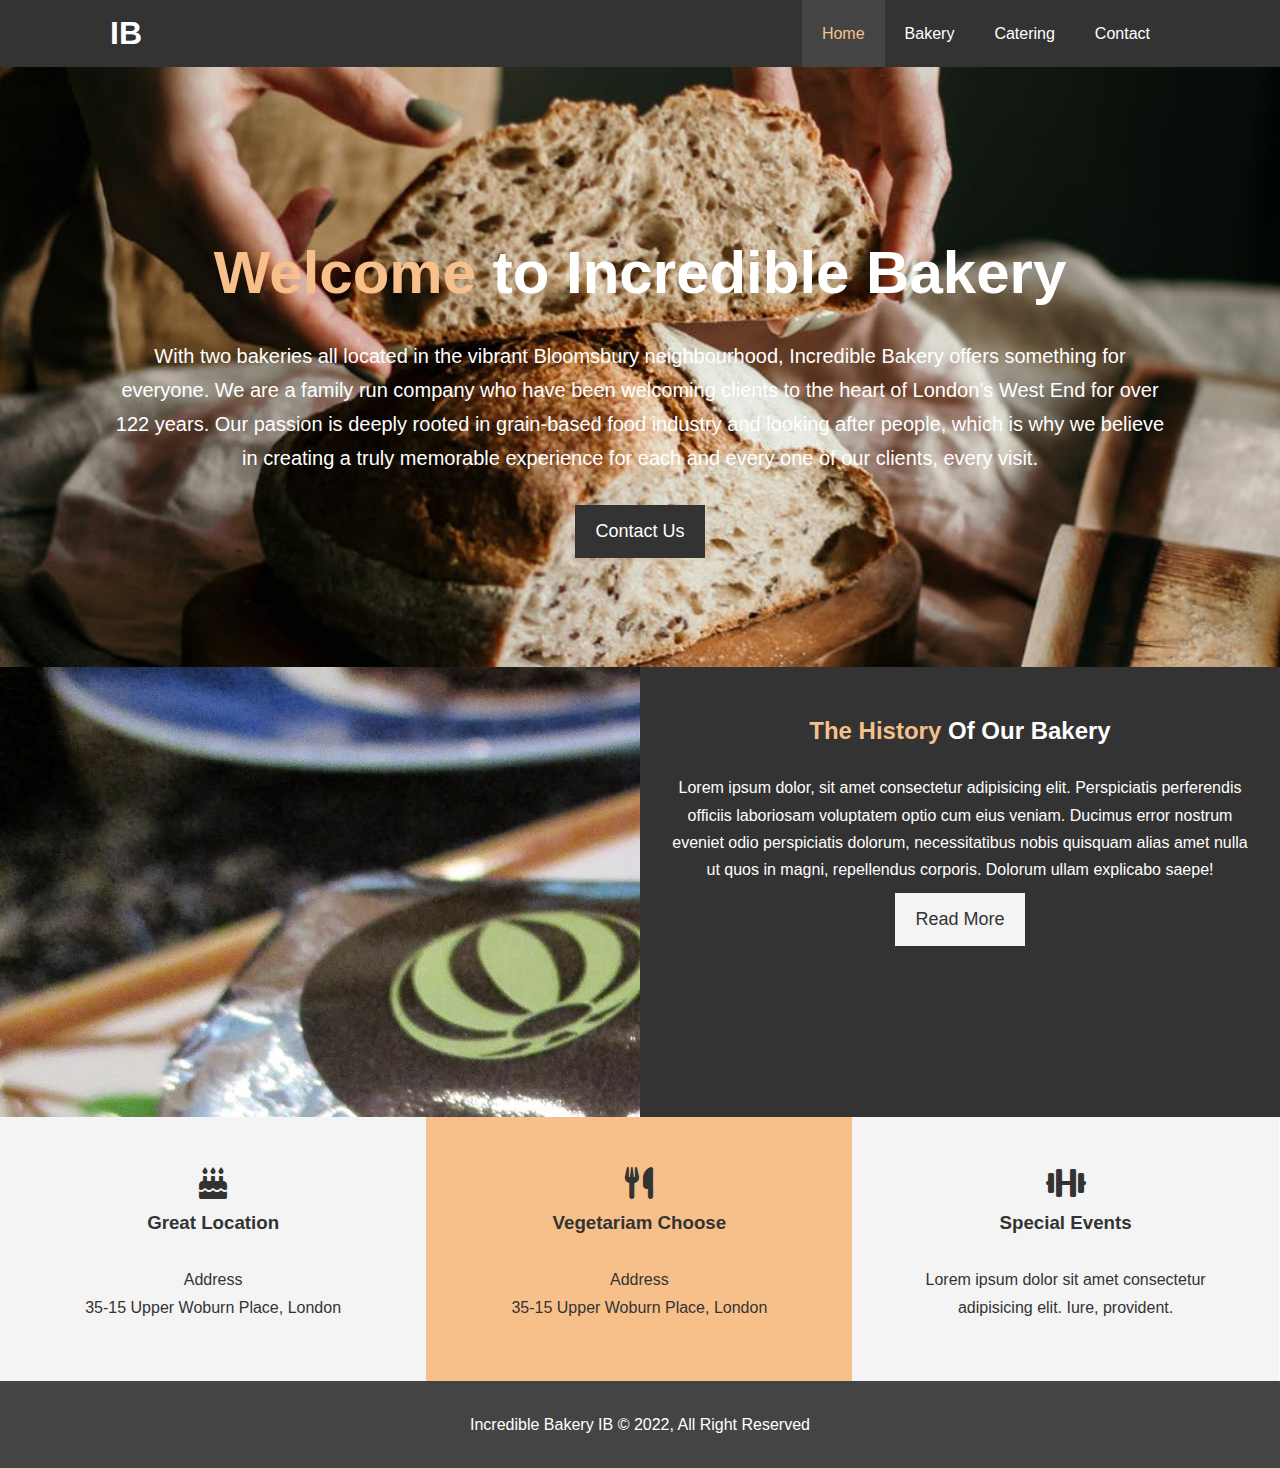
<file: index.html>
<!DOCTYPE html>
<html lang="en">
<head>
    <meta charset="UTF-8">
    <meta http-equiv="X-UA-Compatible" content="IE=edge">
    <meta name="viewport" content="width=device-width, initial-scale=1.0">
    <meta name="description" content="Welcome to the most extraordinary Bakekry in East London">
    <meta name="keywords" content="bakery,bakery east london,london">
    <link rel="stylesheet" href="./css/fontawesome.css"> 
    <link rel="stylesheet" href="./css/style.css">
    <link rel="stylesheet" media="screen and (max-width: 760px)" href="./css/mobile.css">
    <title>Incredible Bakery | Welcome</title>
</head>
<body>
    <header>
        <nav id="navbar">
            <div class="container">
                <h1 class="logo"><a href="index.html">IB</a></h1>
                    <ul>
                        <li><a class="current" href="index.html">Home</a></li>
                        <li><a href="bakery.html">Bakery</a></li>
                        <li><a href="catering.html">Catering</a></li>
                        <li><a href="contact.html">Contact</a></li>
                    </ul>
            </div>
        </nav>

        <div id="showcase">
            <div class="container">
                <div class="showcase-content">
                    <h1><span class="text-primary">Welcome</span> to Incredible Bakery</h1>
                    <p class="lead">With two bakeries all located in the vibrant Bloomsbury neighbourhood, Incredible Bakery offers something for everyone.

                    We are a family run company who have been welcoming clients to the heart of London’s West End for over 122 years. Our passion is deeply rooted in grain-based food industry and looking after people, which is why we believe in creating a truly memorable experience for each and every one of our clients, every visit.
                    </p>
                    <a class="btn" href="contact.html">Contact Us</a>
                </div>
            </div>
        </div>
    </header>

    <section id="home-info" class="bg-dark">
        <div class="info-img"></div>
        <div class="info-content">
            <h2><span class="text-primary">The History</span> Of Our Bakery</h2>
            <p>
                Lorem ipsum dolor, sit amet consectetur adipisicing elit. Perspiciatis perferendis officiis laboriosam voluptatem optio cum eius veniam. Ducimus error nostrum eveniet odio perspiciatis dolorum, necessitatibus nobis quisquam alias amet nulla ut quos in magni, repellendus corporis. Dolorum ullam explicabo saepe!
            </p>
            <a href="bakery.html" class="btn btn-light">Read More</a>
        </div>
    </section>

    <section id="features">
        <div class="box bg-light">
            <i class="fa-solid fa-cake-candles fa-2x"></i> 
            <h3>Great Location</h3>
            <p>Address<br>
            35-15 Upper Woburn Place, London 
            </p>
        </div>
        <div class="box bg-primary">
            <i class="fa-solid fa-utensils fa-2x"></i> 
            <h3>Vegetariam Choose</h3>
            <p>Address<br>
            35-15 Upper Woburn Place, London 
            </p>
        </div>
        <div class="box bg-light">
            <i class="fa-solid fa-dumbbell fa-2x"></i> 
            <h3>Special Events</h3>
            <p>Lorem ipsum dolor sit amet consectetur adipisicing elit. Iure, provident.
            </p>
        </div>
    </section>

    <div class="clr"></div>

    <footer id="main-footer">
        <p>Incredible Bakery IB &copy; 2022, All Right Reserved</p>
    </footer>
</body>
</html>
</file>
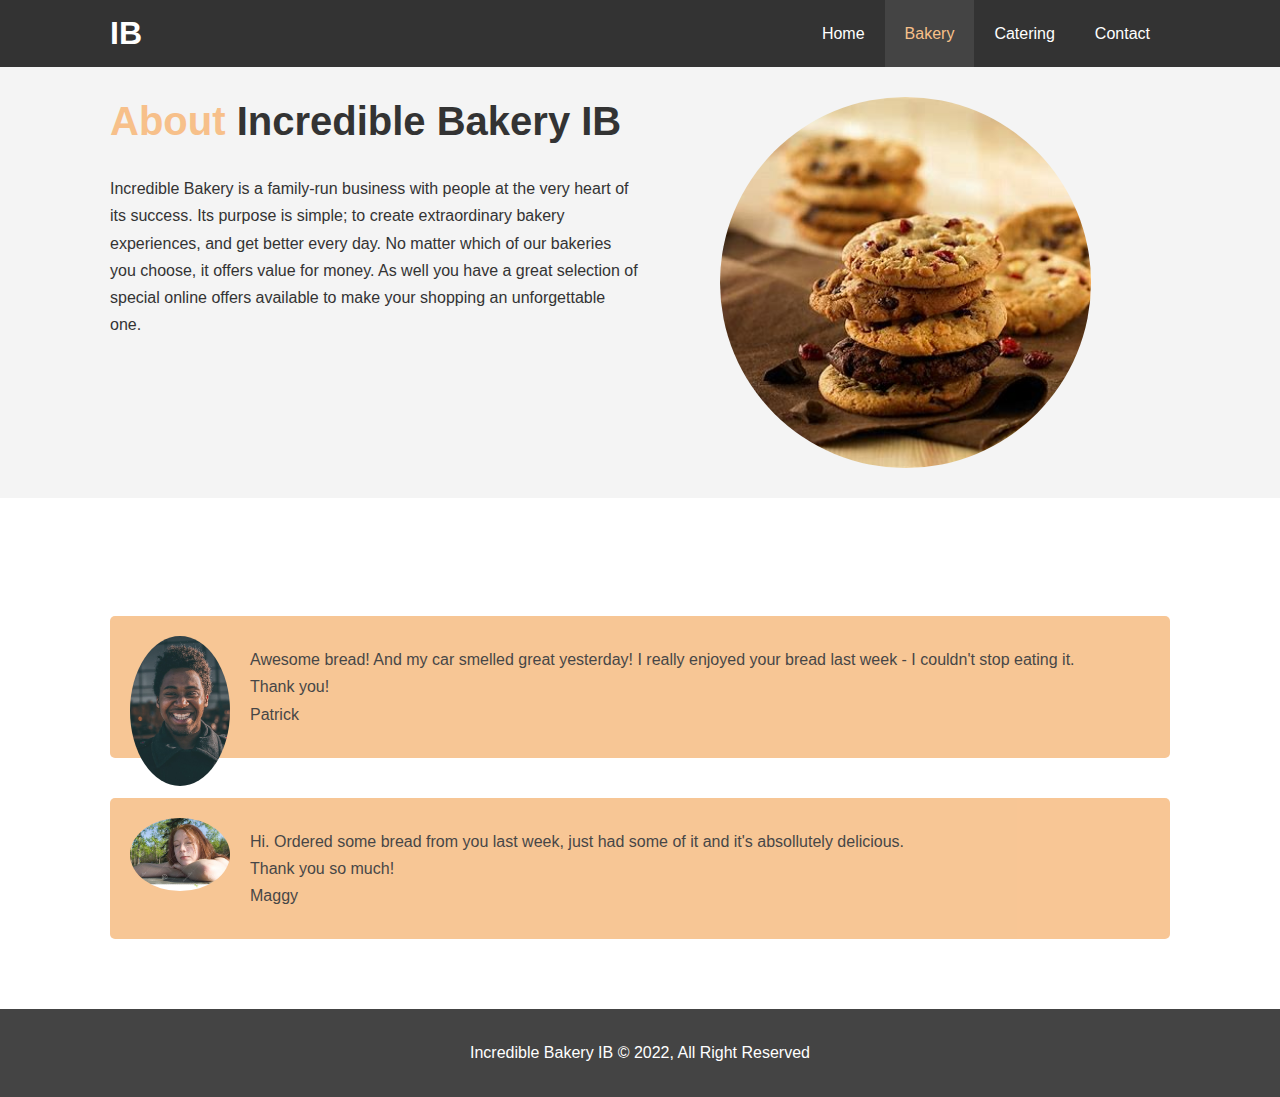
<file: bakery.html>
<!DOCTYPE html>
<html lang="en">
<head>
    <meta charset="UTF-8">
    <meta http-equiv="X-UA-Compatible" content="IE=edge">
    <meta name="viewport" content="width=device-width, initial-scale=1.0">
    <meta name="description" content="Welcome to the most extraordinary Bakekry in East London">
    <meta name="keywords" content="bakery,bakery east london,london">
    <link rel="stylesheet" href="./css/style.css">
    <link rel="stylesheet" media="screen and (max-width: 760px)" href="./css/mobile.css">
    <title>Incredible Bakery | What's Special About Our Bakery</title>
</head>
<body>
    <header>
        <nav id="navbar">
            <div class="container">
            <h1 class="logo"><a href="index.html">IB</a></h1>
                <ul>
                    <li><a href="index.html">Home</a></li>
                    <li><a class="current" href="bakery.html">Bakery</a></li>
                    <li><a href="catering.html">Catering</a></li>
                    <li><a href="contact.html">Contact</a></li>
                </ul>
            </div>
        </nav>
    </header>

    <section id="about-info" class="bg-light py-3">
        <div class="container">
            <div class="info-left">
                <h1 class="l-heading"><span class="text-primary">About</span> Incredible Bakery IB</h1>
                <p>Incredible Bakery is a family-run business with people at the very heart of its success. Its purpose is simple; to create extraordinary bakery experiences, and get better every day.
                No matter which of our bakeries you choose, it offers value for money. As well you have a great selection of special online offers available to make your shopping an unforgettable one.
                </p>
            </div>
            <div class="info-right">
                <img src="./img/Fresh-cookie.jpeg" alt="Bakery">
            </div>
        </div>
    </section>

    <div class="clr"></div>

    <section id="testimonial" class="py-3">
        <div class="container">
            <h2 class="l-heading">What Our Clients Say?</h2>
            <div class="testimonials bg-primary">
                <img src="./img/person-12.jpg" alt="Samantha">
                <p>Awesome bread! And my car smelled great yesterday! I really enjoyed your bread last week - I couldn't stop eating it.<br> Thank you!<br>
                Patrick
                </p>
            </div>

            <div class="testimonials bg-primary">
                <img src="./img/person-08.jpg" alt="Peter">
                <p>Hi. Ordered some bread from you last week, just had some of it and it's absollutely delicious. <br>Thank you so much!<br>
                Maggy    
                </p>
            </div>
        </div>
    </section>

    <footer id="main-footer">
        <p>Incredible Bakery IB &copy; 2022, All Right Reserved</p>
    </footer>
</body>
</html>
</file>
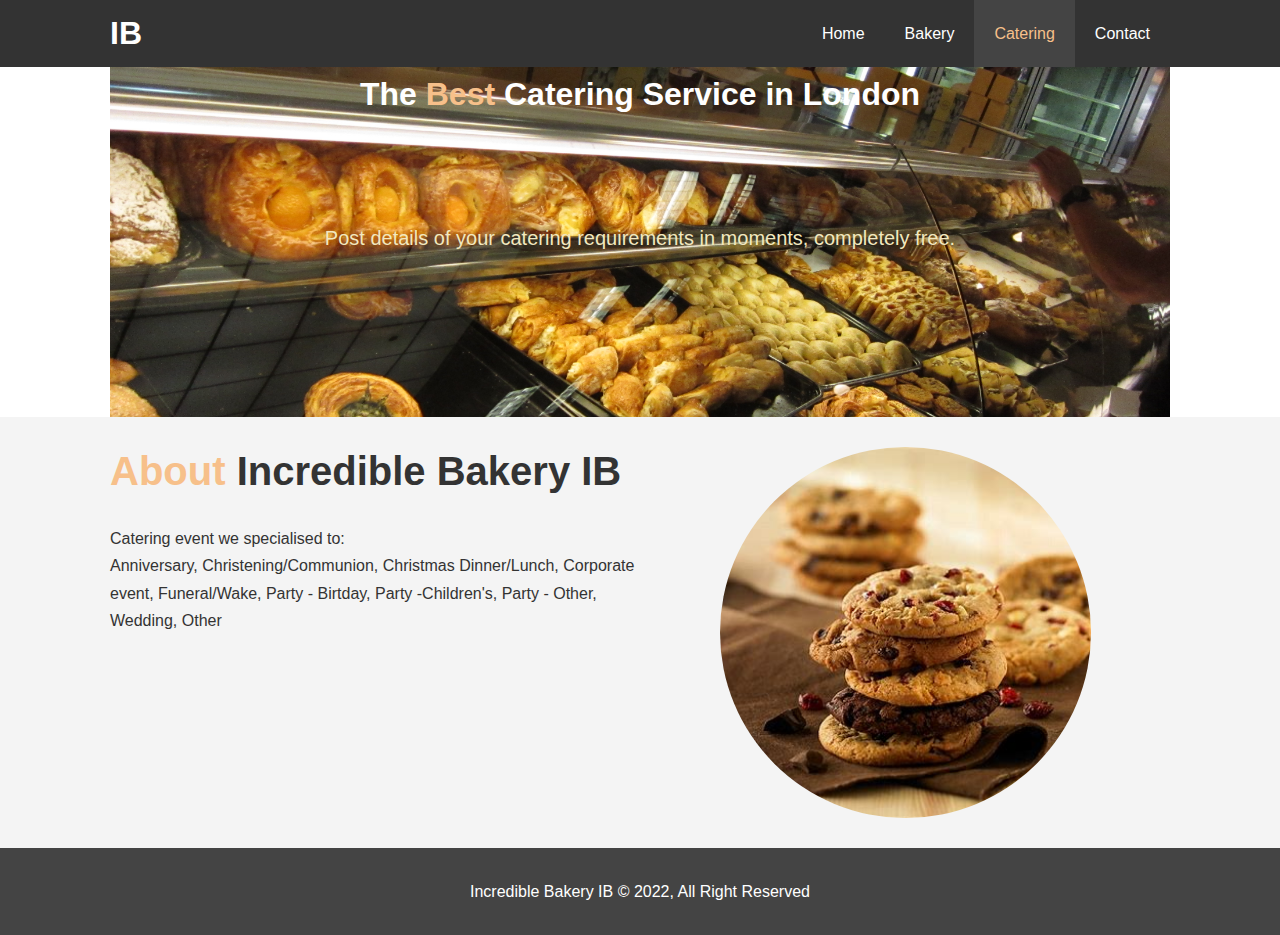
<file: catering.html>
<!DOCTYPE html>
<html lang="en">
<head>
    <meta charset="UTF-8">
    <meta http-equiv="X-UA-Compatible" content="IE=edge">
    <meta name="viewport" content="width=device-width, initial-scale=1.0">
    <meta name="description" content="Welcome to the most extraordinary Bakekry in East London">
    <meta name="keywords" content="bakery,bakery east london,london">
    <link rel="stylesheet" href="./css/fontawesome.css"> 
    <link rel="stylesheet" href="./css/style.css">
    <link rel="stylesheet" media="screen and (max-width: 760px)" href="./css/mobile.css">
    <title>Incredible Bakery | Welcome</title>
</head>
<body>
    <header>
        <nav id="navbar">
            <div class="container">
                <h1 class="logo"><a href="index.html">IB</a></h1>
                    <ul>
                        <li><a href="index.html">Home</a></li>
                        <li><a href="bakery.html">Bakery</a></li>
                        <li><a class="current" href="catering.html">Catering</a></li>
                        <li><a href="contact.html">Contact</a></li>
                    </ul>
            </div>
        </nav>

        <div id="showcase-middle">
            <div class="container">
                <div class="showcase-bakery">
                    <h1><span class="middle-title">The</span><span class="text-primary"> Best</span><span class="middle-title"> Catering Service in London</span></h1>
                    <p class="lead">
                    Post details of your catering requirements in moments, completely free.
                    </p>
                </div>
            </div>
        </div>
    </header>

    <section id="about-info" class="bg-light py-3">
        <div class="container">
            <div class="info-left">
                <h1 class="l-heading"><span class="text-primary">About</span> Incredible Bakery IB</h1>
                <p>Catering event we specialised to:<br>
                Anniversary, Christening/Communion, Christmas Dinner/Lunch, Corporate event, Funeral/Wake, Party - Birtday, Party -Children's, Party - Other, Wedding, Other 
                </p>
            </div>
            <div class="info-right">
                <img src="./img/Fresh-cookie.jpeg" alt="Bakery">
            </div>
        </div>
    </section>

    <footer id="main-footer">
        <p>Incredible Bakery IB &copy; 2022, All Right Reserved</p>
    </footer>
</body>
</html>
</file>
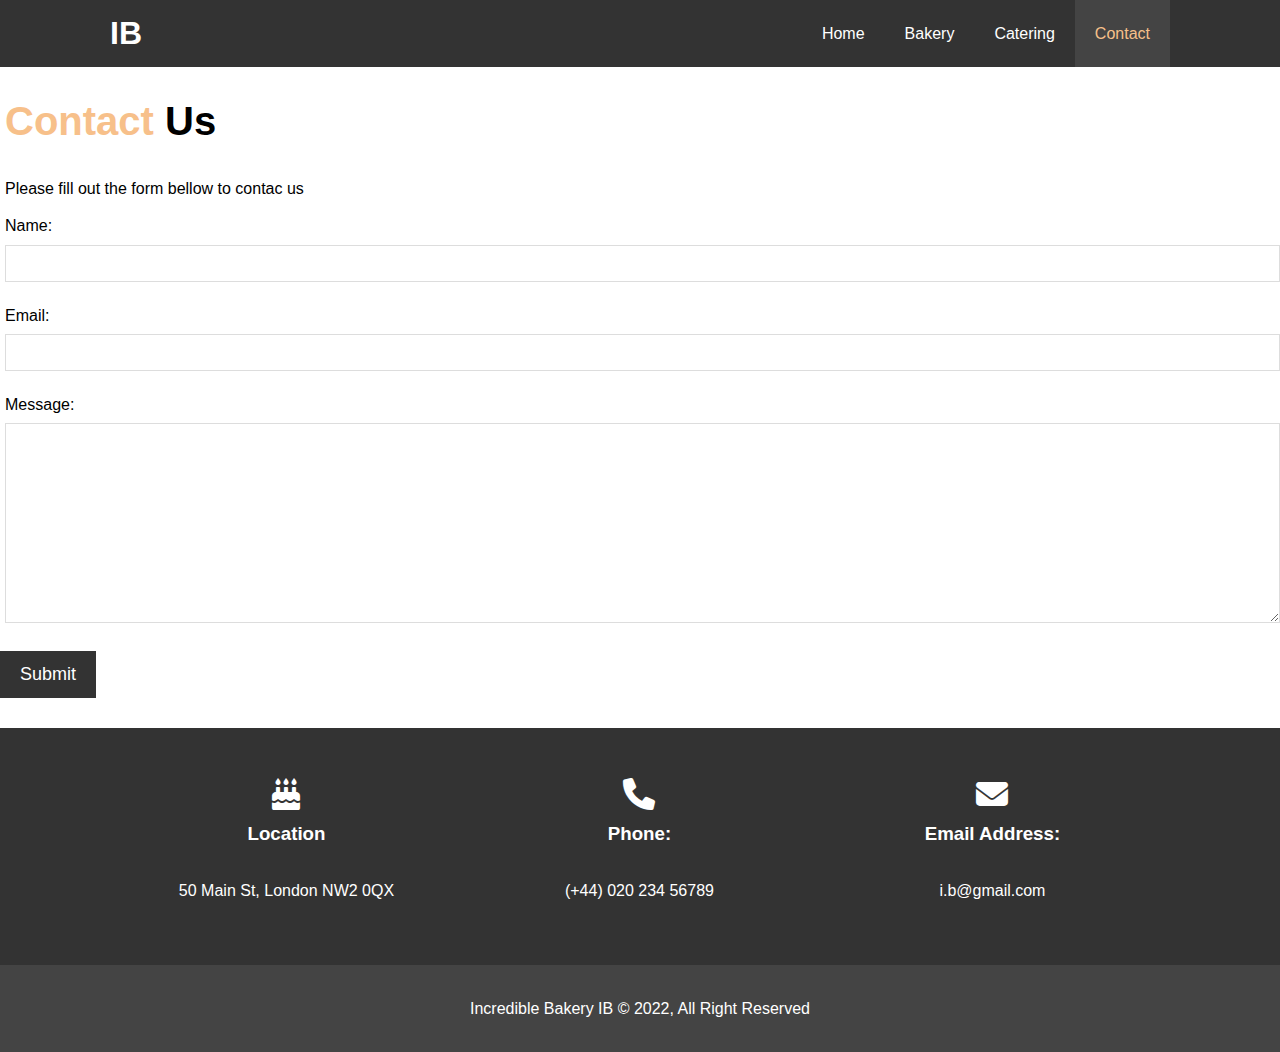
<file: contact.html>
<!DOCTYPE html>
<html lang="en">
<head>
    <meta charset="UTF-8">
    <meta http-equiv="X-UA-Compatible" content="IE=edge">
    <meta name="viewport" content="width=device-width, initial-scale=1.0">
    <meta name="description" content="Welcome to the most extraordinary Bakekry in East London">
    <meta name="keywords" content="bakery,bakery east london,london">
    <link rel="stylesheet" href="./css/fontawesome.css">
    <link rel="stylesheet" href="./css/style.css">
    <title>Incredible Bakery | Contact</title>
</head>
<body>
    <header>
        <nav id="navbar">
            <div class="container">
            <h1 class="logo"><a href="index.html">IB</a></h1>
                <ul>
                    <li><a href="index.html">Home</a></li>
                    <li><a href="bakery.html">Bakery</a></li>
                    <li><a href="catering.html">Catering</a></li>
                    <li><a class="current" ref="contact.html">Contact</a></li>
                </ul>
            </div>
        </nav>
    </header>

    <section id="contact-form" class="py-3">
        <h1 class="l-heading text-info"><span class="text-primary">Contact</span> Us</h1>
        <p>Please fill out the form bellow to contac us</p>
        <div>
            <form action="process.php">
                <div class="form-group">
                    <label for="name">Name:</label>
                    <input type="text" id="name" name="name">
                </div>
                <div class="form-group">
                    <label for="email">Email:</label>
                    <input type="email" id="email" name="email">
                </div>
                <div class="form-group">
                    <label for="message">Message:</label>
                    <textarea id="message" name="message"></textarea>
                </div>
                <button type="submit" class="btn">Submit</button>
            </form>
        </div>
    </section>

    <section id="contact-info" class="bg-dark">
        <div class="container">
            <div class="box">
                <i class="fa-solid fa-cake-candles fa-2x"></i> 
                <h3>Location</h3>
                <p>50 Main St, London NW2 0QX</p>
            </div>
            <div class="box">
                <i class="fa-solid fa-phone fa-2x"></i> 
                <h3>Phone: </h3>
                <p>(+44) 020 234 56789</p>
            </div>
            <div class="box">
                <i class="fa-solid fa-envelope fa-2x"></i> 
                <h3>Email Address:</h3>
                <p>i.b@gmail.com</p>
            </div>
        </div>
    </section>

    <footer id="main-footer">
        <p>Incredible Bakery IB &copy; 2022, All Right Reserved</p>
    </footer>
</body>
</html>
</file>
<file: css/mobile.css>
#navbar .logo {
    float: none;
    text-align: center;
}

#navbar ul, #navbar ul li {
    float: none;
}

#navbar ul li a {
    padding: 5px;
    border-bottom: #444 dotted 1px;
}

/* Home Info */
#home-info .info-img {
    display: none;
}

/* Showcase */
#showcase {
    height: 100%;
}

#showcase .showcase-content {
    padding-top: 70px;
    padding-bottom: 30px;
}

#home-info .info-content {
    float: none;
    width: 50%;
}

/* Boxes */
.box {
    float: none;
    width: 100%;
}

/* About Info */
#about-info .info-right, 
#about-info .info-left {
    float: none;
    width: 100%;
}

.l-heading {
    text-align: center;
}

#about-info .info-right {
    margin-top: 30px;
}

/* Contact */
#contact-info .box {
    border-bottom: #444 dotted 1px;
}
</file>
<file: css/style.css>
/* Reset */
* {
    margin: 0;
    padding: 0;
    box-sizing: border-box;
}

/* Main Styling */
html, body {
    font-family: 'Segoe UI', Tahoma, Geneva, Verdana, sans-serif;
    line-height: 1.7em;
}

a {
    color: #333;
    text-decoration: none;
}

h1, h2, h3 {
    padding-bottom: 20px;
}

p {
    margin: 10px 0;
}

/* Utility Classes */
.container {
    margin: auto;
    max-width: 1100px;
    overflow: auto;
    padding: 0 20px;
}

.text-primary {
    color: #f7c08a;
}

.lead {
    font-size: 20px;
}

.btn {
    display: inline-block;
    font-size: 18px;
    color: #fff;
    background: #333;
    padding: 13px 20px;
    border: none;
    cursor: pointer;
}

.btn:hover {
    background: #f7c08a;
    color: #333;
}

.btn-light {
    background: #f4f4f4;
    color: #333;
}

.bg-dark {
    background: #333;
    color: #fff;
}

.bg-light {
    background: #f4f4f4;
    color: #333;
}

.bg-primary {
    background: #f7c08a;
    color: #333;
}

.clr {
    clear: both;
}

.l-heading {
    font-size: 40px;
    line-height: 1.2;
}

/* Padding */
.py-1 { padding: 10px 0; }
.py-2 { padding: 20px 0; }
.py-3 { padding: 30px 0; }

/* Navbar */
#navbar {
    background: #333;
    color: #fff;
    overflow: auto;
}

#navbar a {
    color: #fff;
}

#navbar .logo {
    float: left;
    padding-top: 20px;
}

#navbar h1 {
    float: left;
    padding-top: 20px;
}

#navbar ul {
    list-style: none;
    float: right;
}

#navbar ul li {
    float: left;
}

#navbar ul li a {
    display: block;
    padding: 20px;
    text-align: center;
}

#navbar ul li a:hover, 
#navbar ul li a.current {
    background: #444;
    color: #f7c08a;
}

/* Showcase */
#showcase {
    background: url('../img/slice-of-soft.jpeg') no-repeat center center/cover;
    height: 600px;
}

#showcase .showcase-content {
    color: #fff;
    text-align: center;
    padding-top: 170px;
}

#showcase .showcase-content h1 {
    font-size: 60px;
    line-height: 1.2em;
}

#showcase .showcase-content p {
    padding-bottom: 20px;
    line-height: 1.7em;
}

#showcase-middle .showcase-bakery p {
    color: #f2e8bf;
    padding-top: 90px;
}

/* Home Info */
#home-info {
    height: 450px;
}

#home-info .info-img {
    float: left;
    width: 50%;
    background: url('../img/Good-chocolate.JPG') no-repeat;
    min-height: 100%;
}

#home-info .info-content {
    float: right;
    width: 50%;
    height: 100%;
    text-align: center;
    padding: 50px 30px;
    overflow: hidden;
}

#home-info .info-content {
    padding-bottom: 30px;
}

/* Features */
.box {
    float: left;
    width: 33.3%;
    padding: 50px;
    text-align: center;
}

.box i {
    margin-bottom: 10px;
}

/* About Info */
#about-info .info-right {
    float: right;
    width: 50%;
    min-height: 100%;
}

#about-info .info-left {
    float: left;
    width: 50%;
    min-height: 100%;
}

#about-info .info-right img {
    display: block;
    margin: auto;
    width: 70%;
    border-radius: 50%;
}

/* Testimonials */
#testimonials {
    background: url('../img/background-011.jpeg') no-repeat center center/cover;
    height: 100%;
    padding-top: 100px;
}

#testimonial h2 {
    color: #fff;
    text-align: center;
    padding-bottom: 40px;
}

#testimonial .testimonials {
    padding: 20px;
    margin-bottom: 40px;
    border-radius: 5px;
    opacity: 0.9;
}

#testimonial .testimonials img {
   width: 100px; 
   float: left;
   margin-right: 20px;
   border-radius: 50%;
}

/* Contact Form */
#contact-form .form-group {
    margin-bottom: 20px;
    padding-left: 5px;
}

#contact-form label {
    display: block;
    margin-bottom: 5px;
}

 #contact-form input, 
 #contact-form textarea {
    width: 100%;
    padding: 10px;
    border: 1px #ddd solid;
    
 }
#contact-form textarea {
    height: 200px;
}

#contact-form input:focus, 
#contact-form textarea:focus {
    outline: none;
    border-color: #f7c08a;
 }

 #contact-form p {
    padding-left: 5px;
 }

 #contact-form .text-primary {
    padding-left: 5px;
 }

 .showcase-bakery {
    background: url('../img/Portos-Bakery.jpg') no-repeat center center/cover;
    color: #444;
    height: 350px;
    padding-top: 15px;
    padding-bottom: 5px;
    text-align: center;
    line-height: 1.5rem;

/*     float: left;
    width: 50%;
    min-height: 100%; */
 }

 .middle-title {
    color: #fff;
 }

#main-footer {
    background: #444;
    text-align: center;
    color: #fff;
    padding: 20px;
}
</file>
